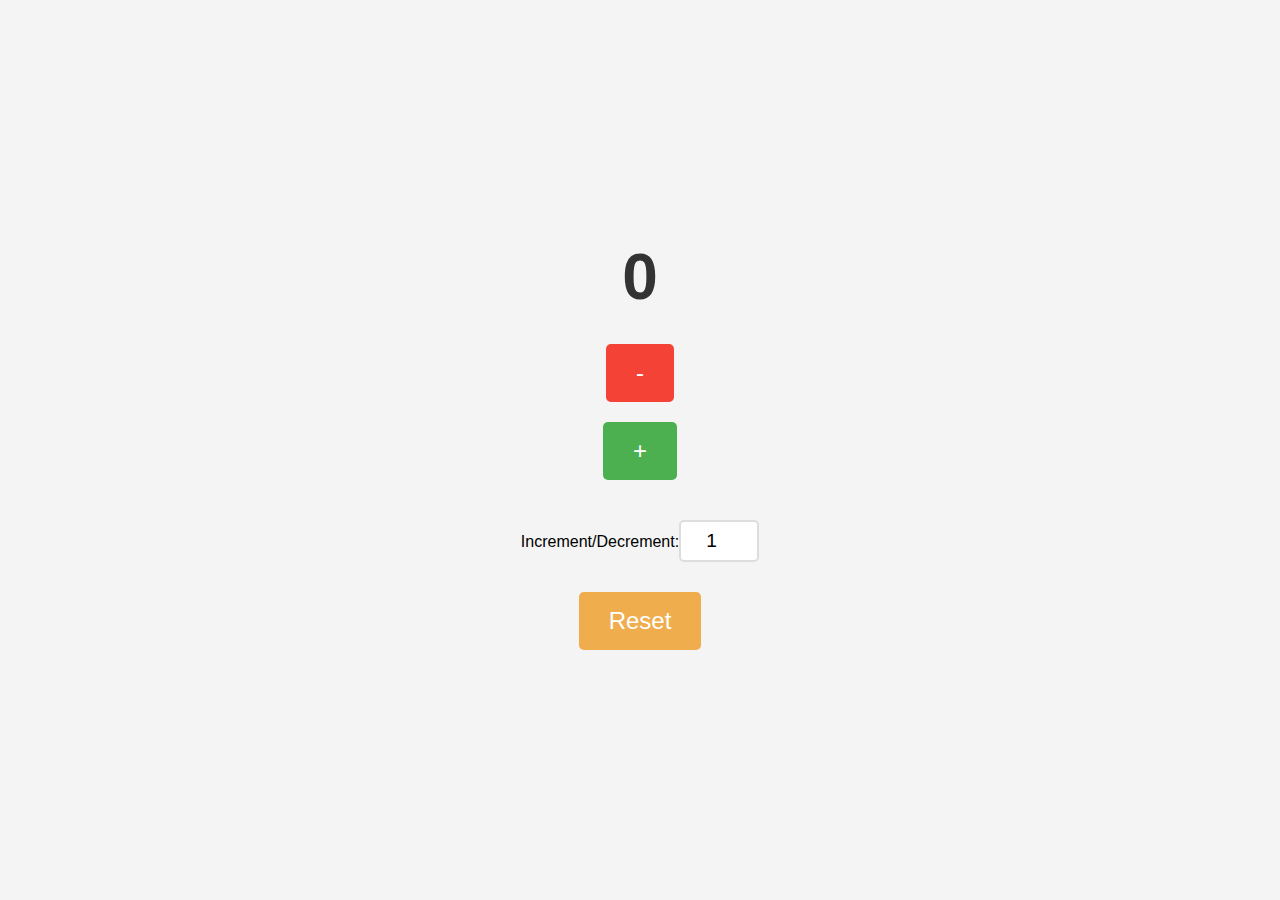
<file: JsProjects/Counter/index.html>
<!DOCTYPE html>
<html lang="en">
  <head>
    <meta charset="UTF-8" />
    <meta name="viewport" content="width=device-width, initial-scale=1.0" />
    <title>Counter</title>
    <link rel="stylesheet" href="style.css" />
    <script src="index.js" defer></script>
  </head>
  <body>
    <h2 class="count">0</h2>
    <button class="minus-Btn">-</button>
    <button class="plus-Btn">+</button>
    <div>
      Increment/Decrement:<input type="number" value="1" min="1" class="changeBy" />
    </div>
    <button class="rest-Btn">Reset</button>
  </body>
</html>
</file>
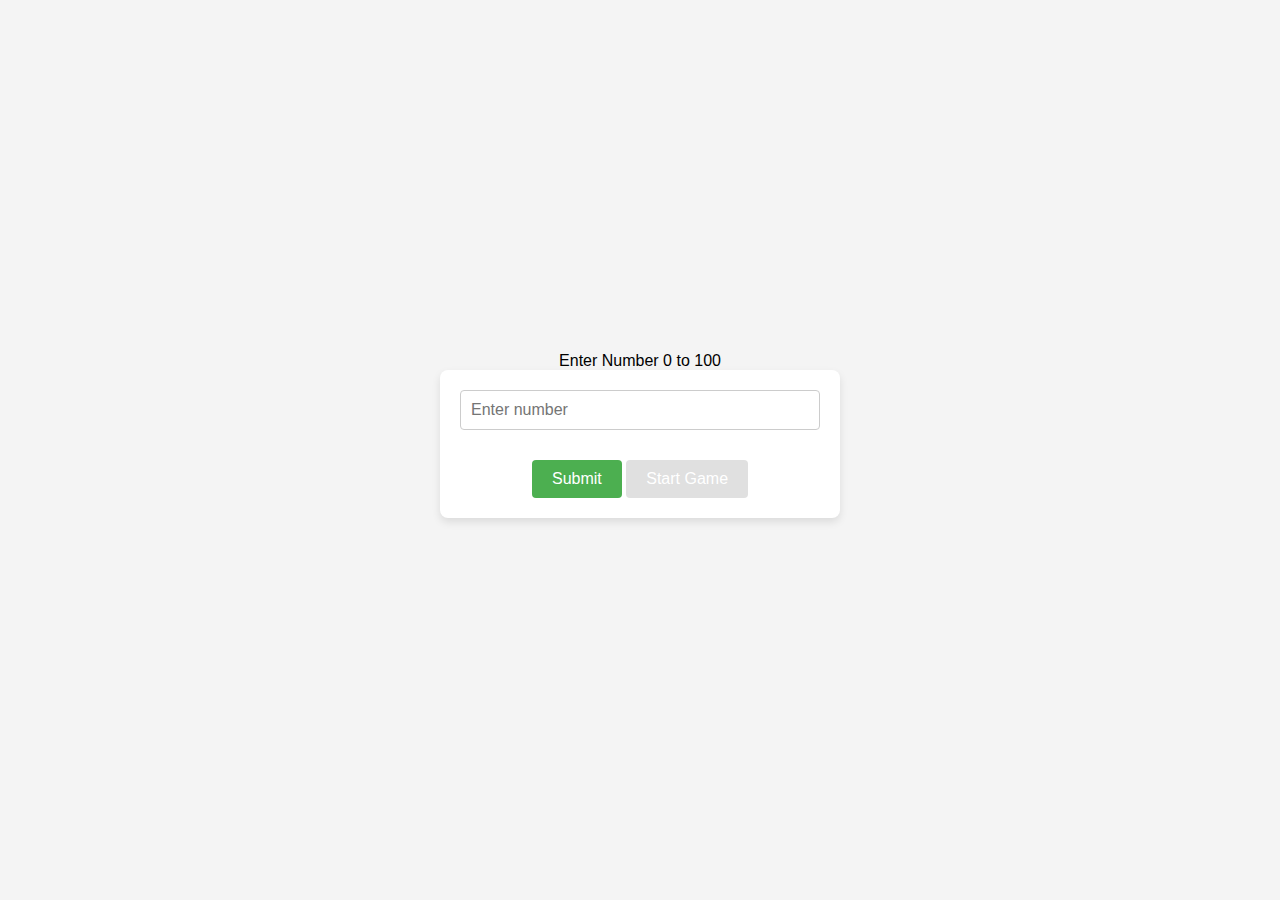
<file: JsProjects/NumberGuess/index.html>
<!DOCTYPE html>
<html lang="en">
  <head>
    <meta charset="UTF-8" />
    <meta name="viewport" content="width=device-width, initial-scale=1.0" />
    <title>Document</title>
    <script src="index.js" defer></script>
    <link rel="stylesheet" href="style.css" />
  </head>
  <body>
    <p>Enter Number 0 to 100</p>
    <form>
      <input
        type="number"
        class="user-input"
        placeholder="Enter number"
        max="100"
        min="0"
        required
      />

      <div>
        <button class="submit-btn">Submit</button>
        <button type="button" class="start-game" disabled>Start Game</button>
      </div>
    </form>

    <p class="result"></p>
    <p class="all-guess"></p>
  </body>
</html>
</file>
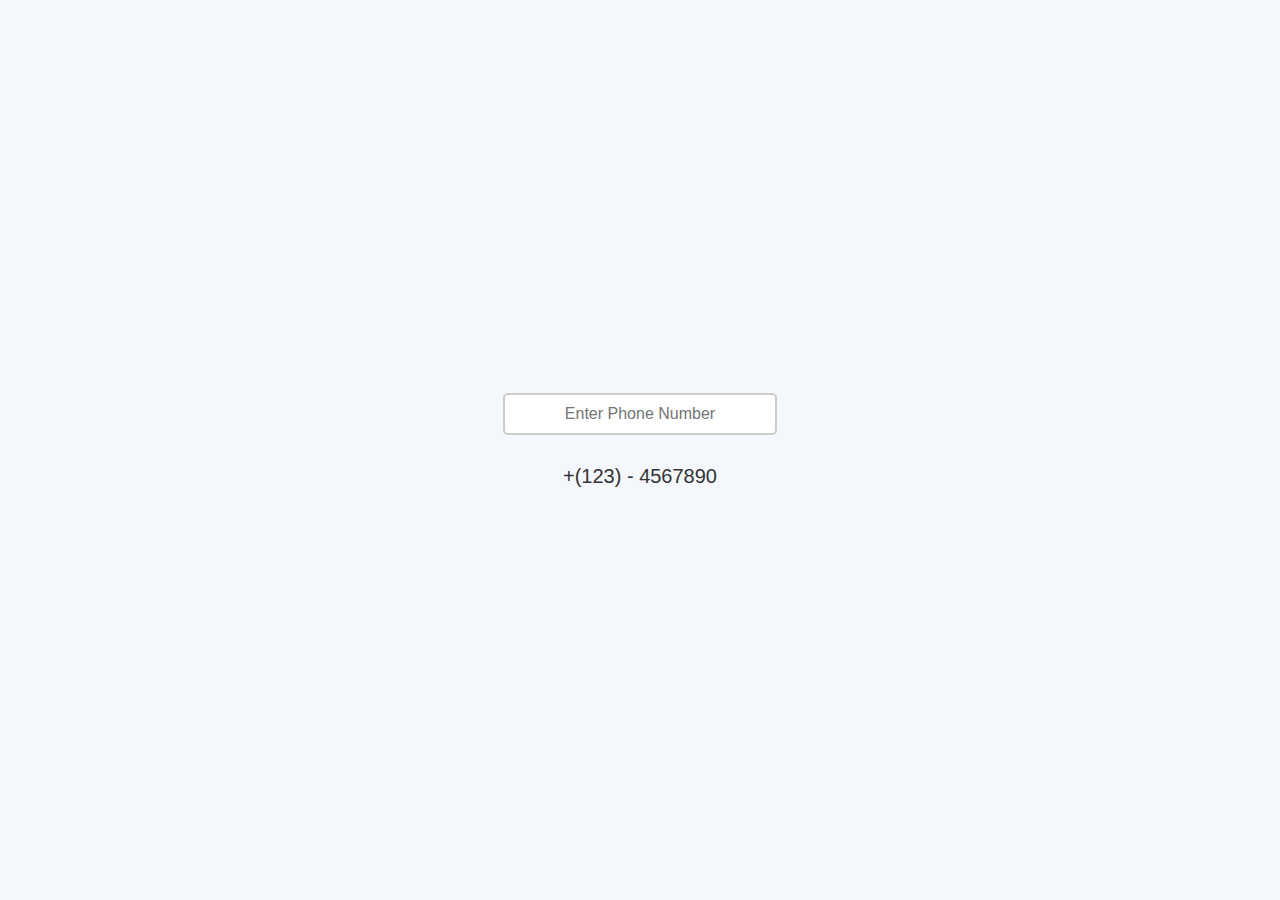
<file: JsProjects/Telephone_Formatter/index.html>
<!DOCTYPE html>
<html lang="en">
  <head>
    <meta charset="UTF-8" />
    <meta name="viewport" content="width=device-width, initial-scale=1.0" />
    <title>Telephone Formatter</title>
    <script src="index.js" defer></script>
	<link rel="stylesheet" href="style.css">
  </head>
  <body>
    <input type="text"  maxlength="16" placeholder="Enter Phone Number" />
    <p>+(123) - 4567890</p>
  </body>
</html>
</file>
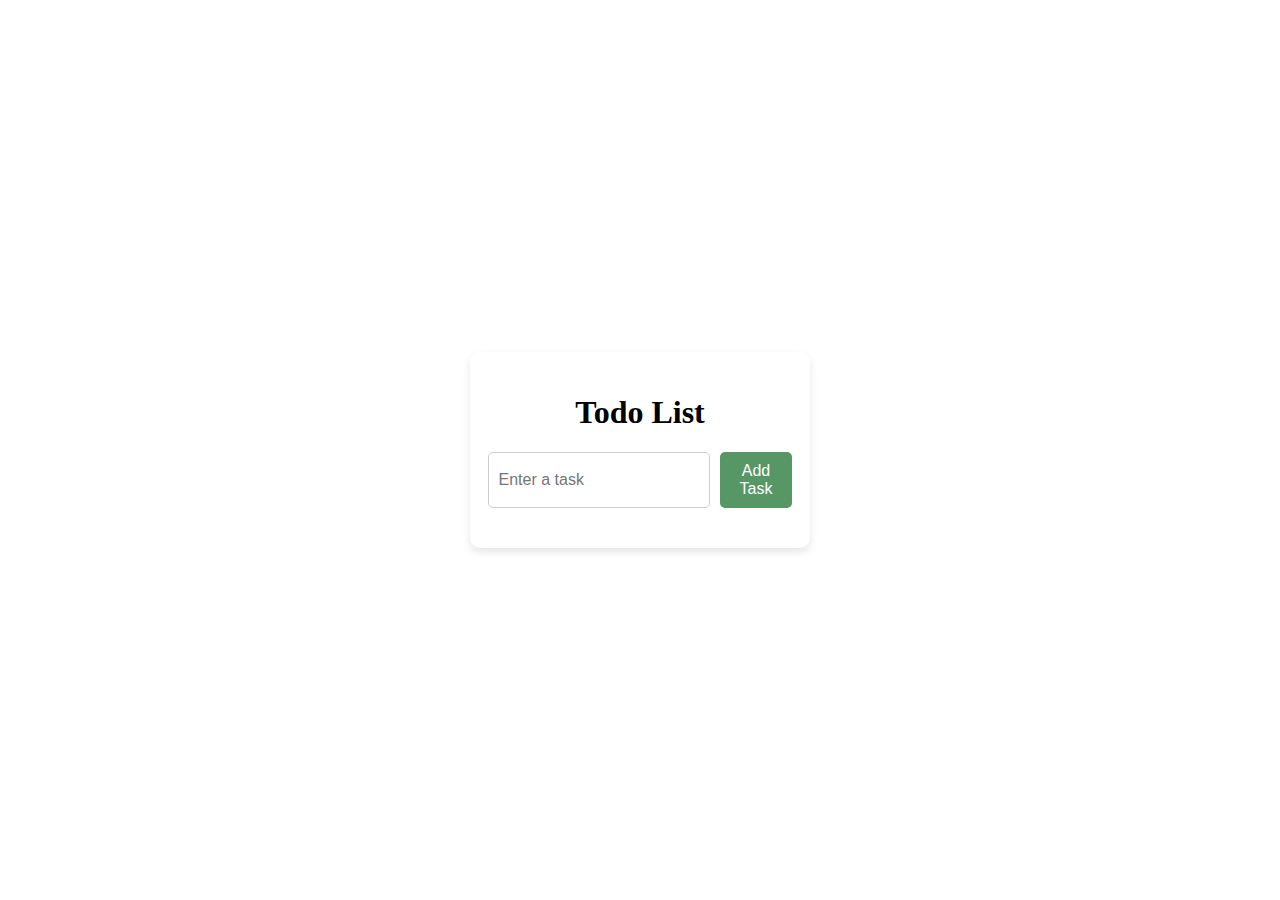
<file: JsProjects/to-do/app.html>
<!DOCTYPE html>
<html lang="en">

<head>
    <meta charset="UTF-8">
    <meta name="viewport" content="width=device-width, initial-scale=1.0">
    <title>Todo App with localStorage</title>
    <link rel="stylesheet" href="style.css">
    <script src="app.js" defer></script>
</head>

<body>
    <div class="todo-container">
        <h1>Todo List</h1>
        <div class="input-section">
            <input type="text" id="taskInput" placeholder="Enter a task">
            <button onclick="addTask()">Add Task</button>
        </div>
        <ul id="taskList"></ul>
    </div>

</body>

</html>
</file>
<file: JsProjects/Telephone_Formatter/style.css>
body {
	font-family: Arial, sans-serif;
	display: flex;
	flex-direction: column;
	justify-content: center;
	align-items: center;
	height: 100vh;
	margin: 0;
	background-color: #f4f7fc;
  }

  /* Styling for the input field */
  input[type="text"] {
	font-size: 16px;
	padding: 10px;
	width: 250px;
	border: 2px solid #ccc;
	border-radius: 5px;
	outline: none;
	margin-bottom: 20px;
	text-align: center;
  }

  /* Focus state for the input */
  input[type="text"]:focus {
	border-color: #5c9ded;
  }

  /* Styling for the paragraph */
  p {
	font-size: 20px;
	color: #333;
	margin-top: 10px;
  }
</file>
<file: JsProjects/to-do/style.css>
/* General body styling */

body {
    margin: 0;
    padding: 0;
    display: flex;
    justify-content: center;
    align-items: center;
    height: 100vh;
}


/* Main container for the Todo app */

.todo-container {
    background-color: #ffffff;
    box-shadow: 0 4px 8px rgba(0, 0, 0, 0.1);
    border-radius: 10px;
    padding: 20px;
    width: 300px;
    text-align: center;
}


/* Input section styles */

.input-section {
    display: flex;
    justify-content: center;
    margin-bottom: 20px;
}

input[type="text"] {
    padding: 10px;
    width: 200px;
    border: 1px solid #ccc;
    border-radius: 5px;
    margin-right: 10px;
    font-size: 16px;
}

button {
    padding: 10px 20px;
    border: none;
    border-radius: 5px;
    background-color: #579766;
    color: white;
    cursor: pointer;
    font-size: 16px;
}

button:hover {
    background-color: #218838;
}


/* Task list styles */

ul {
    list-style-type: none;
    padding: 0;
}

li {
    background-color: #f8f9fa;
    border: 1px solid #ddd;
    padding: 10px;
    margin-bottom: 10px;
    display: flex;
    justify-content: space-between;
    align-items: center;
    border-radius: 5px;
}

li:nth-child(even) {
    background-color: #e9ecef;
}


/* Delete button style */

button.delete-btn {
    background-color: #dc3545;
    color: white;
    border: none;
    padding: 5px 10px;
    border-radius: 5px;
    cursor: pointer;
}

button.delete-btn:hover {
    background-color: #c82333;
}

button.edit-btn {
    background-color: #007bff;
    color: white;
    border: none;
    padding: 5px 10px;
    border-radius: 5px;
    cursor: pointer;
    margin-right: 5px;
}

button.edit-btn:hover {
    background-color: #0069d9;
}
</file>
<file: JsProjects/Counter/style.css>
/* General reset */
* {
	margin: 0;
	padding: 0;
	box-sizing: border-box;
  }
  
  /* Body styling */
  body {
	font-family: Arial, sans-serif;
	background-color: #f4f4f4;
	display: flex;
	justify-content: center;
	align-items: center;
	height: 100vh;
	flex-direction: column;
	text-align: center;
  }
  
  /* Counter value styling */
  h2.count {
	font-size: 4rem;
	color: #333;
	margin-bottom: 20px;
	font-weight: bold;
  }
  
  /* Button styling */
  button {
	background-color: #4CAF50;
	color: white;
	border: none;
	border-radius: 5px;
	padding: 15px 30px;
	font-size: 1.5rem;
	cursor: pointer;
	transition: background-color 0.3s;
	margin: 10px;
  }
  
  /* Hover effect for all buttons */
  button:hover {
	background-color: #45a049;
  }
  
  /* Minus button */
  .minus-Btn {
	background-color: #f44336;
  }
  
  .minus-Btn:hover {
	background-color: #e53935;
  }
  
  /* Plus button */
  .plus-Btn {
	background-color: #4CAF50;
  }
  
  .plus-Btn:hover {
	background-color: #45a049;
  }
  
  /* Reset button */
  .rest-Btn {
	background-color: #f0ad4e;
  }
  
  .rest-Btn:hover {
	background-color: #e6892b;
  }
  
  /* Input styling */
  input[type="number"] {
	width: 80px;
	padding: 8px;
	margin-top: 10px;
	font-size: 1.2rem;
	text-align: center;
	border: 2px solid #ddd;
	border-radius: 5px;
	margin-bottom: 20px;
	font-family: Arial, sans-serif;
  }
  
  /* Flexbox container for buttons */
  div {
	margin-top: 20px;
  }
  
  /* Responsiveness */
  @media screen and (max-width: 600px) {
	body {
	  flex-direction: column;
	  justify-content: flex-start;
	}
  
	h2.count {
	  font-size: 2.5rem;
	}
  
	button {
	  font-size: 1.2rem;
	  padding: 10px 20px;
	  width: 80%;
	}
  
	input[type="number"] {
	  font-size: 1rem;
	  width: 60px;
	}
  }
</file>
<file: JsProjects/NumberGuess/style.css>
/* General reset */
* {
	margin: 0;
	padding: 0;
	box-sizing: border-box;
  }
  
  /* Body styling */
  body {
	font-family: Arial, sans-serif;
	background-color: #f4f4f4;
	display: flex;
	justify-content: center;
	align-items: center;
	height: 100vh;
	flex-direction: column;
	text-align: center;
  }
  
  /* Form styling */
  form {
	background-color: #fff;
	border-radius: 8px;
	padding: 20px;
	box-shadow: 0 4px 8px rgba(0, 0, 0, 0.1);
	max-width: 400px;
	width: 100%;
  }
  
  /* Input field */
  .user-input {
	padding: 10px;
	width: 100%;
	border: 1px solid #ccc;
	border-radius: 4px;
	margin-bottom: 20px;
	font-size: 16px;
  }
  
  /* Button styling */
  button {
	padding: 10px 20px;
	border: none;
	border-radius: 4px;
	cursor: pointer;
	font-size: 16px;
	transition: background-color 0.3s;
  }
  
  .submit-btn {
	background-color: #4CAF50;
	color: white;
  }
  
  .submit-btn:hover {
	background-color: #45a049;
  }
  
  .start-game {
	background-color: #f0ad4e;
	color: white;
	margin-top: 10px;
  }
  
  .start-game:disabled {
	background-color: #e0e0e0;
	cursor: not-allowed;
  }
  
  /* Text result styles */
  .result {
	font-size: 18px;
	color: #333;
	margin-top: 20px;
  }
  
  .all-guess {
	font-size: 16px;
	color: #555;
	margin-top: 10px;
  }
</file>
